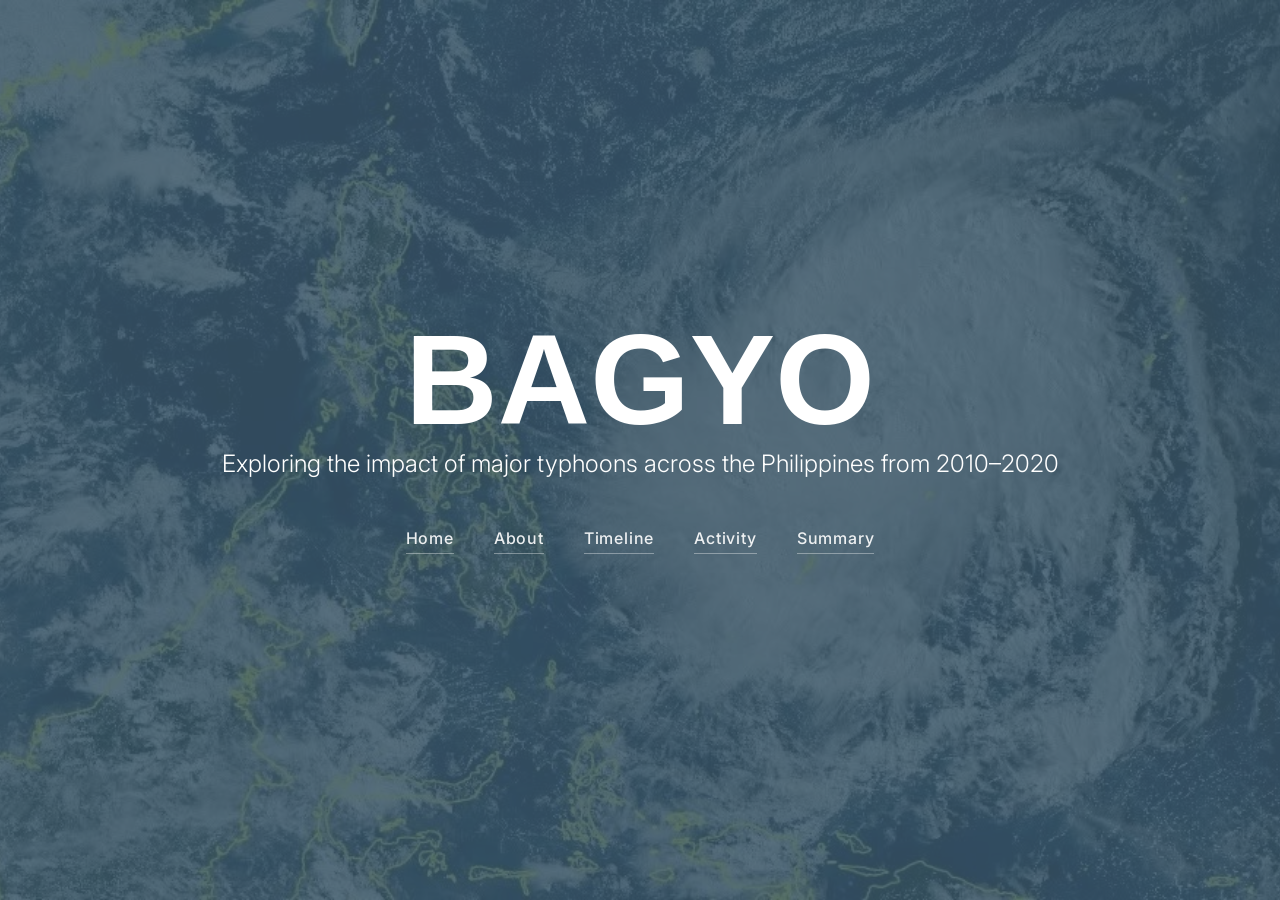
<file: bagyo_project/index.html>
<!DOCTYPE html>
<html lang="en">
<head>
    <meta charset="UTF-8">
    <meta name="viewport" content="width=device-width, initial-scale=1.0">
    <title>Bagyo</title>

    <link href="https://fonts.googleapis.com/css2?family=Montserrat:wght@800&family=Inter:wght@300;400;500&display=swap" rel="stylesheet">

    <link rel="stylesheet" href="style.css">
</head>
<body>

    <section class="hero">

        <h1>BAGYO</h1>

        <p class="subtitle">
           Exploring the impact of major typhoons across the Philippines from 2010–2020
        </p>

        <nav class="main-nav">
    <a href="index.html">Home</a>
    <a href="about.html">About</a>
    <a href="timeline.html">Timeline</a>
    <a href="disment.html">Activity</a>
    <a href="graph.html">Summary</a>
</nav>

    </section>

</body>
</html>
</file>
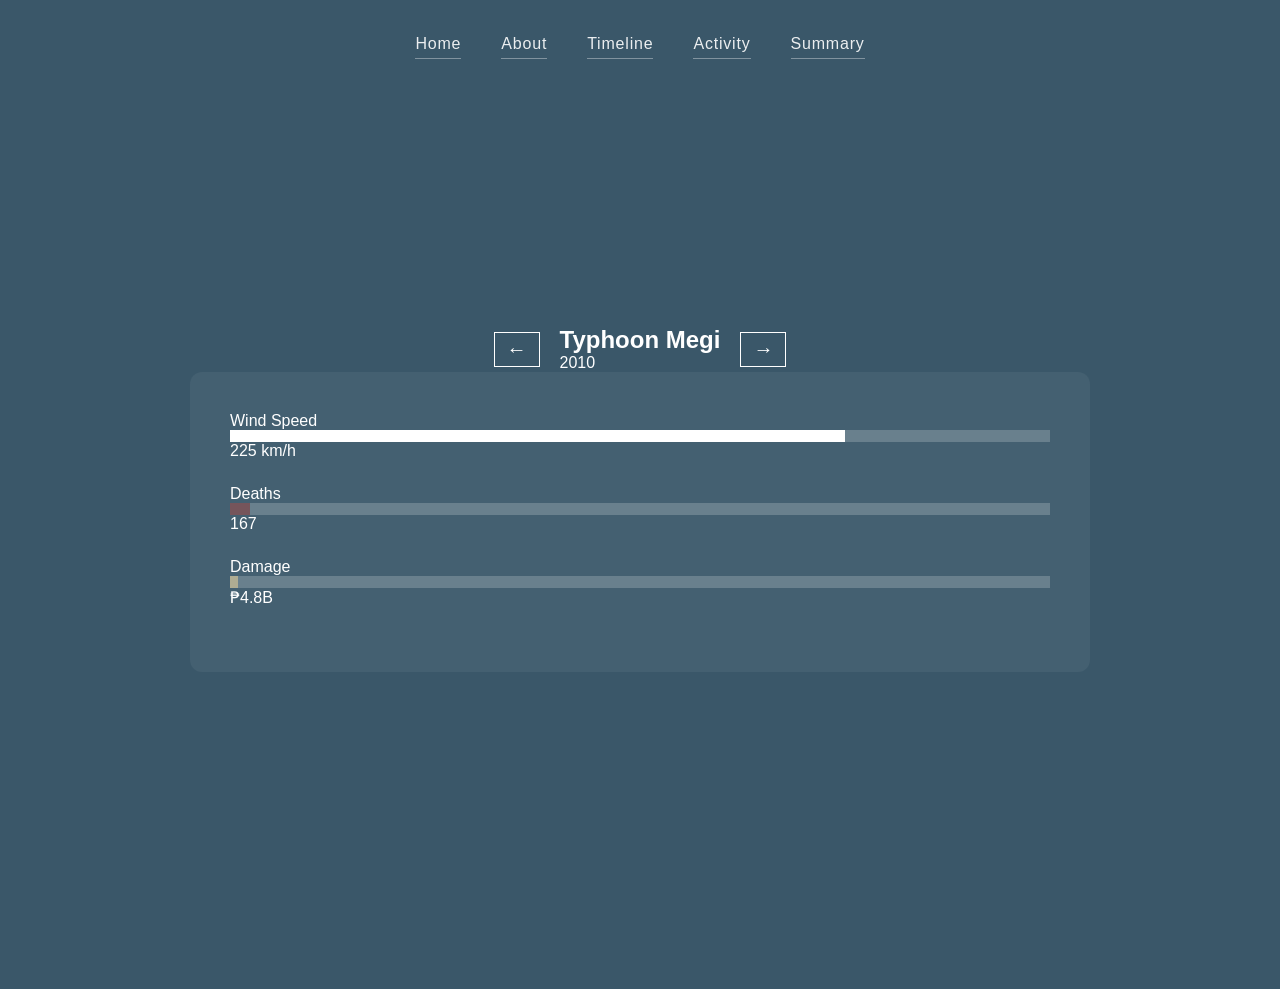
<file: bagyo_project/disment.html>
<!DOCTYPE html>
<html lang="en">
<head>
<meta charset="UTF-8">
<title>Activity - Bagyo</title>

<link rel="stylesheet" href="style.css">
</head>

<body>

<nav class="main-nav">
    <a href="index.html">Home</a>
    <a href="about.html">About</a>
    <a href="timeline.html">Timeline</a>
    <a href="disment.html">Activity</a>
    <a href="graph.html">Summary</a>
</nav>

<section class="activity-page">

    <div class="title-row">
        <button class="nav-arrow" onclick="prev()">←</button>

        <div>
            <h1 id="typhoonName">Typhoon Megi</h1>
            <p id="yearDisplay">2010</p>
        </div>

        <button class="nav-arrow" onclick="next()">→</button>
    </div>

    <div class="impact-card">

        <div class="metric">
            <p>Wind Speed</p>
            <div class="bar">
                <div class="fill wind-fill" id="windBar"></div>
            </div>
            <span id="windText"></span>
        </div>

        <div class="metric">
            <p>Deaths</p>
            <div class="bar">
                 <div class="fill death-fill" id="deathBar"></div>
            </div>
            <span id="deathText"></span>
        </div>

        <div class="metric">
            <p>Damage</p>
            <div class="bar">
                <div class="fill damage-fill" id="damageBar"></div>
            </div>
            <span id="damageText"></span>
        </div>

    </div>

</section>

<script>

const typhoons = [
  { name: "Megi", year: 2010, wind: 225, deaths: 167, damage: 4.8 },
  { name: "Washi", year: 2011, wind: 100, deaths: 1249, damage: 1.455 },
  { name: "Bopha", year: 2012, wind: 260, deaths: 1901, damage: 43 },
  { name: "Haiyan", year: 2013, wind: 300, deaths: 6300, damage: 530 },
  { name: "Hagupit", year: 2014, wind: 70, deaths: 21, damage: 0.6 },
  { name: "Koppu", year: 2015, wind: 250, deaths: 48, damage: 11 },
  { name: "Haima", year: 2016, wind: 225, deaths: 14, damage: 2.5 },
  { name: "Tembin", year: 2017, wind: 148, deaths: 142, damage: 2.0 },
  { name: "Mangkhut", year: 2018, wind: 285, deaths: 127, damage: 33.7 },
  { name: "Phanfone", year: 2019, wind: 190, deaths: 28, damage: 33 },
  { name: "Goni", year: 2020, wind: 310, deaths: 25, damage: 48.06 }
];

let index = 0;

function updateDisplay() {
    const t = typhoons[index];

    document.getElementById("typhoonName").innerText = "Typhoon " + t.name;
    document.getElementById("yearDisplay").innerText = t.year;

    // scaled bars (adjusted for visual balance)
    document.getElementById("windBar").style.width = (t.wind / 3) + "%";
    document.getElementById("deathBar").style.width = (t.deaths / 70) + "%";
    document.getElementById("damageBar").style.width = (t.damage / 5) + "%";

    document.getElementById("windText").innerText = t.wind + " km/h";
    document.getElementById("deathText").innerText = t.deaths;
    document.getElementById("damageText").innerText = "₱" + t.damage + "B";
}

function next() {
    index = (index + 1) % typhoons.length;
    updateDisplay();
}

function prev() {
    index = (index - 1 + typhoons.length) % typhoons.length;
    updateDisplay();
}

updateDisplay();

</script>

</body>
</html>
</file>
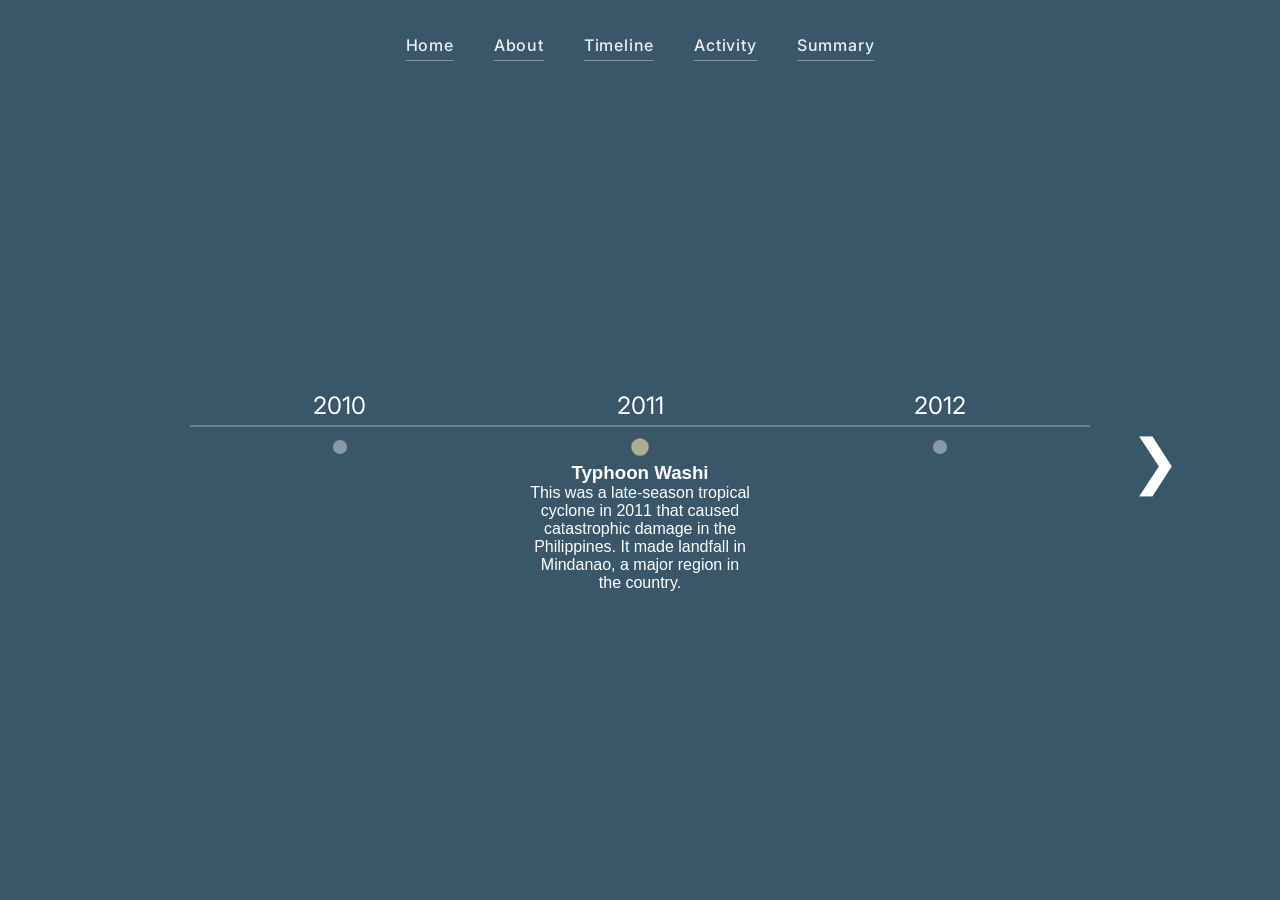
<file: bagyo_project/timeline.html>
<!DOCTYPE html>
<html lang="en">
<head>
    <meta charset="UTF-8">
    <meta name="viewport" content="width=device-width, initial-scale=1.0">
    <title>Timeline - Bagyo</title>

    <link href="https://fonts.googleapis.com/css2?family=Inter:wght@300;400&display=swap" rel="stylesheet">
    <link rel="stylesheet" href="style.css">
</head>
<body>

    <nav class="main-nav">
    <a href="index.html">Home</a>
    <a href="about.html">About</a>
    <a href="timeline.html">Timeline</a>
    <a href="disment.html">Activity</a>
    <a href="graph.html">Summary</a>
</nav>

    <section class="timeline">

        <!-- LEFT ARROW -->
        <button class="arrow" id="prevBtn" onclick="previousYears()">
            &#10094;
        </button>

        <div class="timeline-track">

            <div class="timeline-item">

                <div class="year" id="year0"></div>

                <div class="dot"
                     onclick="showInfo(0)">
                </div>

                <div class="info" id="info0"></div>

            </div>

            <div class="timeline-item">

                <div class="year" id="year1"></div>

                <div class="dot active"
                     onclick="showInfo(1)">
                </div>

                <div class="info active" id="info1"></div>

            </div>

            <div class="timeline-item">

                <div class="year" id="year2"></div>

                <div class="dot"
                     onclick="showInfo(2)">
                </div>

                <div class="info" id="info2"></div>

            </div>

        </div>

        <!-- RIGHT ARROW -->
        <button class="arrow" id="nextBtn" onclick="nextYears()">
            &#10095;
        </button>

    </section>

    <script>

        const timelineData = [

            { year: "2010", title: "Typhoon Megi", text: "This was the strongest tropical cyclone of 2010. It struck Luzon in the northern Philippines, causing widespread damage to buildings and crops, and disrupting power and telecommunications." },
            { year: "2011", title: "Typhoon Washi", text: "This was a late-season tropical cyclone in 2011 that caused catastrophic damage in the Philippines. It made landfall in Mindanao, a major region in the country." },
            { year: "2012", title: "Typhoon Bopha", text: "Typhoon Bopha (Pablo) in 2012 was one of the most powerful storms to hit the Philippines, causing severe destruction across Mindanao, including widespread damage to homes, agriculture, and infrastructure." },

            { year: "2013", title: "Typhoon Haiyan", text: "Typhoon Haiyan (Yolanda) struck the Philippines on 8 November 2013. One of the strongest tropical cyclones ever recorded, it devastated Eastern Visayas, particularly Leyte and Samar, before dissipating on 11 November 2013. " },
            { year: "2014", title: "Typhoon Hagupit", text: "On 6 December 2014, Typhoon Hagupit made landfall in the Philippines. As a powerful tropical cyclone, it affected Eastern Visayas, Bicol, and Southern Luzon, bringing strong winds and heavy rainfall before dissipating on 11 December 2014." },
            { year: "2015", title: "Typhoon Koppu", text: "On 18 October 2015, Typhoon Koppu struck Northern Luzon and moved slowly across the region. The storm brought prolonged heavy rainfall and severe flooding to several provinces before weakening and dissipating on 24 October 2015. " },

            { year: "2016", title: "Typhoon Haima", text: "On 19 October 2016, Super Typhoon Haima made landfall in Cagayan, Northern Luzon. One of the strongest storms of the year, it brought destructive winds before dissipating on 21 October 2016. " },
            { year: "2017", title: "Typhoon Tembin ", text: "On 22 December 2017, Typhoon Tembin moved across Mindanao, triggering severe flooding and landslides in several provinces. It continued westward before dissipating on 26 December 2017. " },
            { year: "2018", title: "Typhoon Mangkhut", text: "On 15 September 2018, Typhoon Mangkhut struck Northern Luzon, heavily damaging farming regions, homes, and infrastructure before leaving the Philippines on 16 September 2018. " },

            { year: "2019", title: "Typhoon Phanfone", text: "On 24 December 2019, Typhoon Phanfone (Ursula) struck the central Philippines, affecting the Visayas region and causing damage to homes, infrastructure, and coastal communities before dissipating on 28 December 2019. " },
            { year: "2020", title: "Typhoon Goni", text: "On 1 November 2020, Super Typhoon Goni struck the Bicol Region with record-breaking winds. It left widespread damage across communities and agricultural areas as it moved across Luzon. " },
            { year: "2021", title: "Typhoon Rai", text: "On 16 December 2021, Typhoon Rai made landfall in the Philippines, affecting parts of Visayas and Mindanao. The storm caused widespread power outages and significant damage to homes and infrastructure as it crossed the country. " },

            { year: "2022", title: "Typhoon Noru", text: "On 25 September 2022, Typhoon Noru made landfall in Quezon Province after rapidly intensifying into a super typhoon. Its powerful winds caused widespread damage to infrastructure, agriculture, and coastal communities across Luzon. " },
            { year: "2023", title: "Typhoon Doksuri", text: "On 26 July 2023, Typhoon Doksuri made landfall in Northern Luzon, affecting the Ilocos and Cagayan regions with strong winds and heavy rainfall before leaving the Philippines on 27 July 2023. " },
            { year: "2024", title: "Typhoon Yagi", text: "On 2 September 2024, Typhoon Yagi reached the Philippines through Aurora Province. The storm brought heavy rainfall and strong winds to Central and Northern Luzon, highlighting the continued threat of typhoons in recent years. " }

        ];

        let currentGroup = 0;

        function loadYears() {

            const start = currentGroup * 3;

            for (let i = 0; i < 3; i++) {

                const data = timelineData[start + i];

                document.getElementById(`year${i}`).textContent =
                    data.year;

                document.getElementById(`info${i}`).innerHTML =
                    `<h3>${data.title}</h3>
                     <p>${data.text}</p>`;
            }

            showInfo(1);

            document.getElementById("prevBtn").style.visibility =
                currentGroup === 0 ? "hidden" : "visible";

            document.getElementById("nextBtn").style.visibility =
                start + 3 >= timelineData.length
                    ? "hidden"
                    : "visible";
        }

        function showInfo(index) {

            const dots =
                document.querySelectorAll('.dot');

            const infos =
                document.querySelectorAll('.info');

            dots.forEach(dot =>
                dot.classList.remove('active')
            );

            infos.forEach(info =>
                info.classList.remove('active')
            );

            dots[index].classList.add('active');
            infos[index].classList.add('active');
        }

        function nextYears() {

            if ((currentGroup + 1) * 3 < timelineData.length) {

                currentGroup++;
                loadYears();
            }
        }

        function previousYears() {

            if (currentGroup > 0) {

                currentGroup--;
                loadYears();
            }
        }

        loadYears();

    </script>

</body>
</html>
</file>
<file: bagyo_project/style.css>
* {
    margin: 0;
    padding: 0;
    box-sizing: border-box;
}

body {
    font-family: Arial, sans-serif;
    background-color: #3A5769;
    color: white;
}

.hero {
    height: 100vh;

    display: flex;
    flex-direction: column;

    justify-content: center;
    align-items: center;

    text-align: center;

    position: relative;
    overflow: hidden;
}

.hero::before {
    content: "";
    position: absolute;
    inset: 0;

    background-image: url("images/typhoon.jpg");
    background-size: cover;
    background-position: center;
    background-repeat: no-repeat;

    opacity: 0.15;

    z-index: 1;
}

.hero h1 {
    font-size: 128px;
    font-weight: bold;
    line-height: 1;
    margin-bottom: 5px;
}

.subtitle {
    font-size: 24px;
    margin-top: 0;
    margin-bottom: 15px;

    font-family: 'Inter', sans-serif;
    font-weight: 300;
}

nav {
    display: flex;
    gap: 40px;
    margin-top: 5px;
}

nav a {
    position: relative;

    text-decoration: none;
    color: white;
    font-size: 18px;

    padding-bottom: 6px;

    opacity: 0.9;

    transition: 0.3s ease;
}

nav a::after {
    content: "";

    position: absolute;

    left: 0;
    bottom: 0;

    width: 100%;
    height: 1px;

    background: rgba(255,255,255,0.4);
}

nav a:hover {
    opacity: 1;
}

nav a:hover::after {
    background: white;
}

.hero h1,
.subtitle,
nav {
    position: relative;
    z-index: 2;
}

.main-nav {
    display: flex;
    justify-content: center;
    gap: 40px;

    padding: 30px 0;
}

.main-nav a {
   
    font-family: 'Inter', sans-serif;
    font-size: 16px;
    font-weight: 500;
    letter-spacing: 0.8px;


    transition: 0.2s;
}

.main-nav a:hover {
    border-bottom: 1px solid white;
}

.about {
    height: calc(100vh - 100px);

    display: flex;
    justify-content: center;
    align-items: center;

    text-align: center;

    padding: 0 20px 20px 20px;
}

.about-text {
    max-width: 700px;

    font-family: 'Inter', sans-serif;
    font-size: 15px;
    line-height: 1.8;

    opacity: 0.9;
}
.continue-container {
    margin-top: 25px;
    text-align: center;
}

.continue-btn {
    text-decoration: none;
    color: white;
    font-size: 13px;
    opacity: 0.8;
    transition: 0.3s ease;
}

.continue-btn:hover {
    opacity: 1;
    transform: translateX(10px);
}

.timeline {
    height: calc(100vh - 100px);

    display: flex;
    justify-content: center;
    align-items: center;

    gap: 40px;

    padding: 0 100px;
}

.timeline-track {
    display: flex;
    justify-content: space-between;
    align-items: flex-start;

    position: relative;

    width: 100%;
    max-width: 1100px;
}

.timeline-track::before {
    content: "";

    position: absolute;

    left: 0;
    right: 0;

    top: 34px;

    height: 2px;

    background: rgba(255,255,255,0.25);

    z-index: 0;
}

.timeline-item {
    width: 33.33%;

    display: flex;
    flex-direction: column;
    align-items: center;

    text-align: center;

    position: relative;
    z-index: 2;
    min-height: 180px;
}

.year {
    font-size: 24px;
    font-family: 'Inter', sans-serif;
    margin-bottom: 20px;
}

.dot {
    width: 14px;
    height: 14px;
    border-radius: 50%;
    background: rgba(255,255,255,0.4);
    cursor: pointer;
    transition: 0.3s ease;
    margin-bottom: 8px;
}

.dot:hover {
    background: #AFAC92;
}

.dot.active {
    background: #AFAC92;
    transform: scale(1.25);
}

.info {
    display: none;
    max-width: 220px;
    margin-top: 0;
}

.info.active {
    display: block;
    min-height: 90px;  

}

.arrow {
    background: none;
    border: none;
    color: white;
    font-size: 60px;
    cursor: pointer;
    opacity: 1;
    transition: 0.3s ease;
    padding: 0;

    display: flex;
    align-items: center;
    justify-content: center;

    position: relative;
    top: -30px;
}

.graph-section {
    text-align: center;

    padding-top: 20px; 
    display: flex;
    flex-direction: column;
    align-items: center;
}

.graph-section h1 {
    font-size: 32px;
    margin-bottom: 10px;
}

.graph-description {
    opacity: 0.8;
    margin-bottom: 25px;
}

.graph-buttons {
    margin-bottom: 25px;
}

.graph-buttons button {
    background: transparent;
    border: 1px solid rgba(255,255,255,0.3);
    color: white;

    padding: 10px 18px;
    margin: 0 6px;

    cursor: pointer;
    transition: 0.3s ease;
}

.graph-buttons button:hover {
    background: rgba(255,255,255,0.1);
}

.activity-page {
    height: 100vh;
    display: flex;
    justify-content: center;
    align-items: center;
    flex-direction: column;

    padding-bottom: 120px; 
    box-sizing: border-box;

}

.title-row {
    display: flex;
    align-items: center;
    gap: 20px;
    margin-top: 40px;
}
.nav-arrow {
    background: none;
    border: 1px solid white;
    color: white;
    font-size: 20px;
    padding: 5px 12px;
    cursor: pointer;
}
.impact-card {
    width: 80%;
    max-width: 900px;
    padding: 40px;
    background: rgba(255,255,255,0.05);
    border-radius: 12px;
}

.metric {
    margin-bottom: 25px;
    text-align: left;
}

.bar {
    width: 100%;
    height: 12px;
    background: rgba(255,255,255,0.1);
    border-radius: 0px;
    overflow: hidden;
}
.bar {
    width: 100%;
    height: 12px;
    background: rgba(255,255,255,0.2);
    border-radius: 0px;
    overflow: hidden;
}


.fill {
    height: 100%;
    width: 0%;
    transition: width 0.5s ease;
    border-radius: 0px;
}


.wind-fill {
    background: #FFFFFF;
}
.death-fill {
    background: #76555B;
}
.damage-fill {
    background: #AFAC92;
}

.graph-section .chart-container{
    width: 80% !important;
    max-width: 700px !important;
    height: 400px !important;
    margin: 20px auto !important;
}

#typhoonChart{
    width: 100% !important;
    height: 400px !important;

.activity-page {
    text-align: center;
    display: flex;
    flex-direction: column;
    align-items: center;
}

.title-row {
    display: flex;
    align-items: center;
    gap: 20px;
    margin-top: 40px;
}

.nav-arrow {
    background: none;
    border: 1px solid white;
    color: white;
    font-size: 20px;
    padding: 5px 12px;
    cursor: pointer;
}

.impact-card {
    margin-top: 30px;
    width: 80%;
    max-width: 600px;
}

.metric {
    margin-bottom: 25px;
    text-align: left;
}

.activity-page {
    text-align: center;
    display: flex;
    flex-direction: column;
    align-items: center;
}

.title-row {
    display: flex;
    align-items: center;
    gap: 20px;
    margin-top: 40px;
}

.nav-arrow {
    background: none;
    border: 1px solid white;
    color: white;
    font-size: 20px;
    padding: 5px 12px;
    cursor: pointer;
}

.impact-card {
    margin-top: 30px;
    width: 80%;
    max-width: 600px;
}
.metric {
    margin-bottom: 25px;
    text-align: left;
}

.bar {
    width: 100%;
    height: 18px;
    background: rgba(255,255,255,0.1);
    border-radius: 10px;
    overflow: hidden;
}

}
</file>
